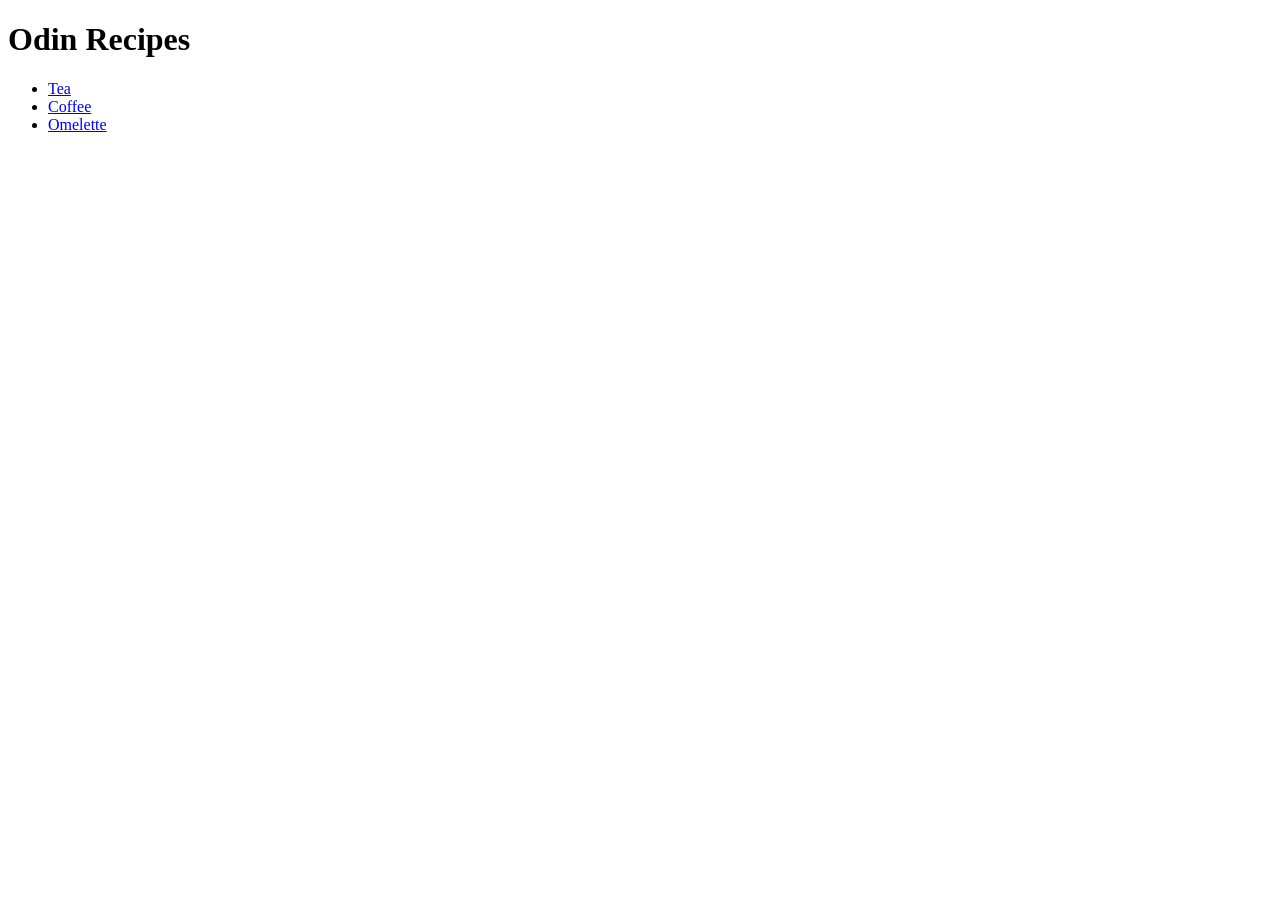
<file: foundations/project-01-recipes/src/index.html>
<!DOCTYPE html>
<html lang="en">

<head>
    <meta charset="UTF-8">
    <meta name="viewport" content="width=device-width, initial-scale=1.0">
    <title>Odin Recipes</title>
</head>

<body>
    <h1>
        Odin Recipes
    </h1>

    <ul>
        <li><a href="./recipes/tea.html">Tea</a></li>
        <li><a href="./recipes/coffee.html">Coffee</a></li>
        <li><a href="./recipes/omelette.html">Omelette</a></li>
    </ul>
</body>

</html>
</file>
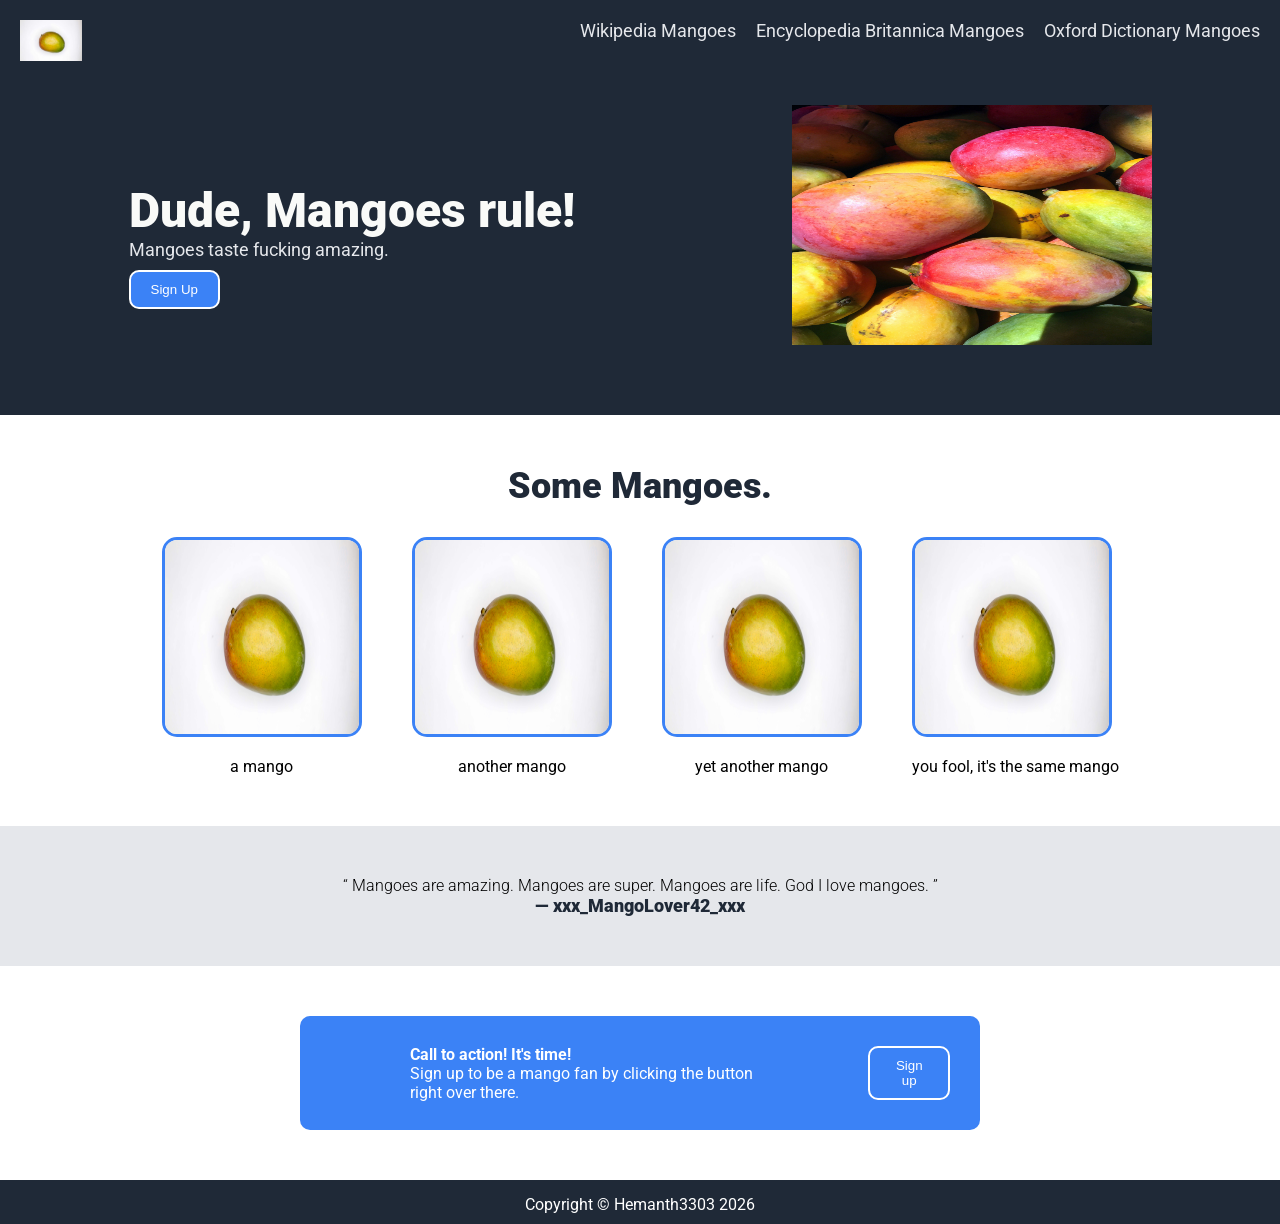
<file: foundations/project-02-landing-page/src/index.html>
<!DOCTYPE html>
<html lang="en">

<head>
    <meta charset="UTF-8">
    <meta name="viewport" content="width=device-width, initial-scale=1.0">
    <link rel="preconnect" href="https://fonts.googleapis.com">
    <link rel="preconnect" href="https://fonts.gstatic.com" crossorigin>
    <link href="https://fonts.googleapis.com/css2?family=Roboto:ital,wght@0,100..900;1,100..900&display=swap"
        rel="stylesheet">
    <link rel="stylesheet" href="./styles.css">
    <title>Mangoes</title>
</head>

<body>
    <header class="navbar">
        <div class="logo">
            <img src="../assets/mango-logo.jpg" alt="Header Logo">
        </div>
        <nav>
            <ul class="nav-links">
                <li><a href="https://en.wikipedia.org/wiki/Mango" target="_blank" class="nav-item">Wikipedia Mangoes</a>
                </li>
                <li><a href="https://www.britannica.com/plant/mango-plant-and-fruit" target="_blank"
                        class="nav-item">Encyclopedia Britannica Mangoes</a></li>
                <li><a href="https://www.oxfordlearnersdictionaries.com/definition/english/mango?q=mango"
                        target="_blank" class="nav-item">Oxford Dictionary Mangoes</a></li>
            </ul>
        </nav>
    </header>

    <div class="hero">
        <div>
            <h2 class="hero-main">
                Dude, Mangoes rule!
            </h2>
            <p class="hero-sub">
                Mangoes taste fucking amazing.
            </p>
            <button type="button" class="btn">Sign Up</button>
        </div>
        <div class="hero-img">
            <img src="../assets/mangoes-hero.jpg" alt="mangoes hero img">
        </div>
    </div>

    <main>
        <section class="info-section">
            <h2 class="info-header">
                Some Mangoes.
            </h2>
            <div class="info-container">
                <div class="info-img">
                    <img src="../assets/mango-logo.jpg" alt="img-1">
                    <p>
                        a mango
                    </p>
                </div>
                <div class="info-img">
                    <img src="../assets/mango-logo.jpg" alt="img-2">
                    <p>
                        another mango
                    </p>
                </div>
                <div class="info-img">
                    <img src="../assets/mango-logo.jpg" alt="img-2">
                    <p>
                        yet another mango
                    </p>
                </div>
                <div class="info-img">
                    <img src="../assets/mango-logo.jpg" alt="img-2">
                    <p>
                        you fool, it's the same mango
                    </p>
                </div>
            </div>
        </section>

        <section class="quote-section">
            <div class="quote-container">
                <blockquote class="quote-text">
                    <p>
                        &OpenCurlyDoubleQuote;
                        Mangoes are amazing. Mangoes are super. Mangoes are life. God I love mangoes.
                        &CloseCurlyDoubleQuote;
                    </p>
                </blockquote>
                <p class="quote-source">
                    &mdash; xxx_MangoLover42_xxx
                </p>
            </div>
        </section>

        <section class="action-section">
            <div class="action-text">
                <h4>
                    Call to action! It's time!
                </h4>
                <p>
                    Sign up to be a mango fan by clicking the button right over there.
                </p>
            </div>
            <button type="button" class="btn">Sign up</button>
        </section>
    </main>

    <footer>
        <p>
            Copyright &copy; Hemanth3303 2026
        </p>
    </footer>
</body>

</html>
</file>
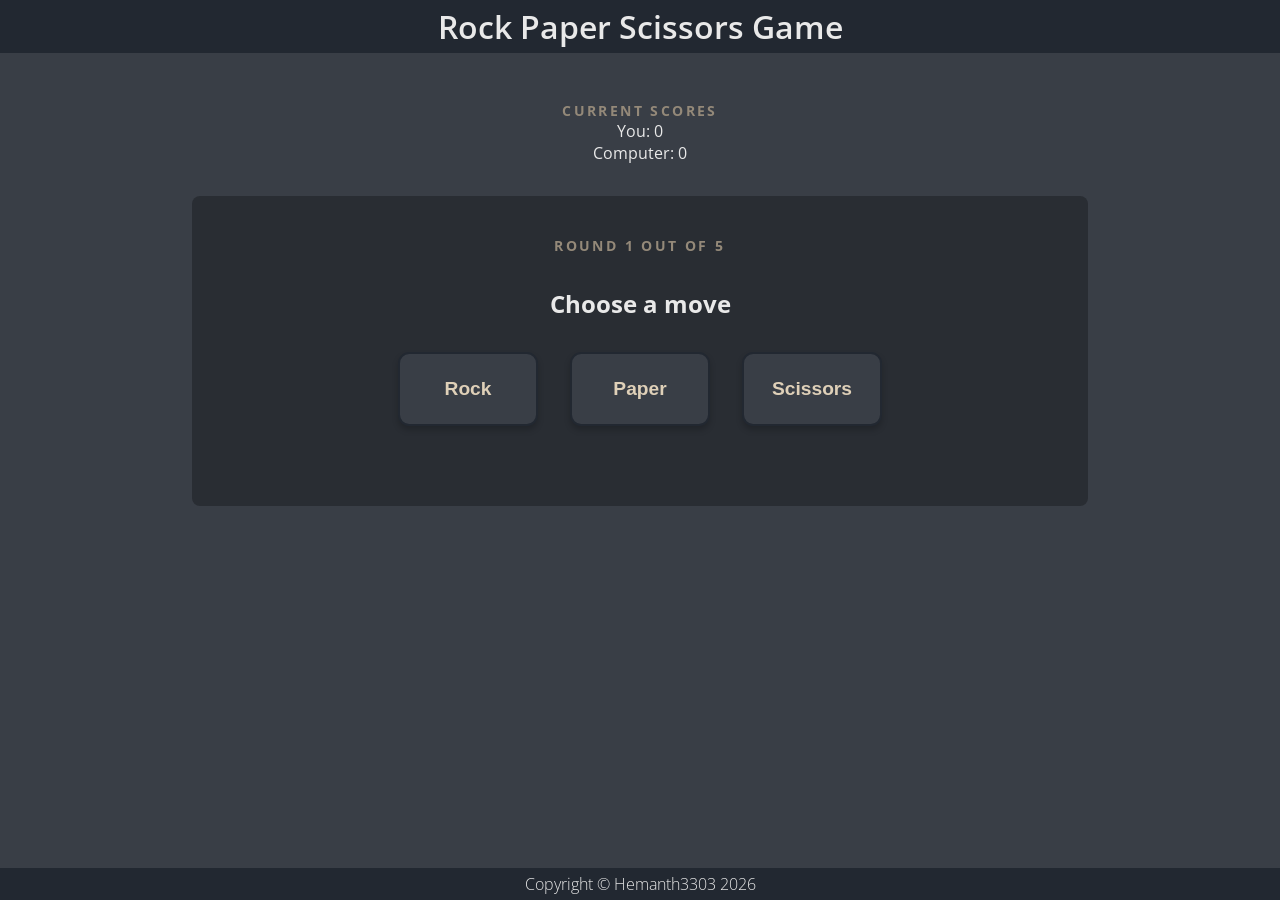
<file: foundations/project-04-rock-paper-scissors-gui/src/index.html>
<!DOCTYPE html>
<html lang="en">

<head>
    <meta charset="UTF-8">
    <meta name="viewport" content="width=device-width, initial-scale=1.0">
    <title>Rock Paper Scissors</title>

    <link rel="preconnect" href="https://fonts.googleapis.com">
    <link rel="preconnect" href="https://fonts.gstatic.com" crossorigin>
    <link
        href="https://fonts.googleapis.com/css2?family=Open+Sans:ital,wght@0,300..800;1,300..800&family=Roboto:ital,wght@0,100..900;1,100..900&display=swap"
        rel="stylesheet">

    <link rel="stylesheet" href="./styles.css">

    <script type="module" src="./main.js"></script>
</head>

<body>
    <header>
        <h1 class="heading">Rock Paper Scissors Game</h1>
    </header>

    <main>
        <section class="game-container">
            <div class="score-container">
                <div class="score-title">
                    Current Scores
                </div>
                <div>
                    You: <span id="humanScore">0</span>
                </div>
                <div>
                    Computer: <span id="computerScore">0</span>
                </div>
            </div>
            <div class="choices-container">
                <div class="round-counter">
                    Round <span id="currentRound">0</span> out of <span id="numRounds">0</span>
                </div>
                <div class="action-prompt">
                    Choose a move
                </div>
                <div class="choice-buttons">
                    <button type="button" class="btn" id="rockBtn">Rock</button>
                    <button type="button" class="btn" id="paperBtn">Paper</button>
                    <button type="button" class="btn" id="scissorsBtn">Scissors</button>
                </div>
            </div>
        </section>
        <section class="modals">
            <div class="modal-overlay hidden" id="roundModal">
                <div class="modal-box">
                    <h2 class="modal-title">
                        <span id="roundModalTitleText"></span>
                    </h2>
                    <p class="modal-text">
                        <span id="roundModalInfoText"></span>
                    </p>
                    <button type="button" class="btn" id="nextRoundBtn">Next Round</button>
                </div>
            </div>

            <div class="modal-overlay hidden" id="gameOverModal">
                <div class="modal-box final-victory">
                    <h2 class="modal-title" id="gameOverModalTitleText">

                    </h2>
                    <p class="modal-text" id="gameOverModalInfoText">

                    </p>
                    <button type="button" class="btn" id="playAgainBtn">Play Again</button>
                </div>
            </div>
        </section>
    </main>
    <footer>
        Copyright &copy; Hemanth3303 2026
    </footer>
</body>

</html>
</file>
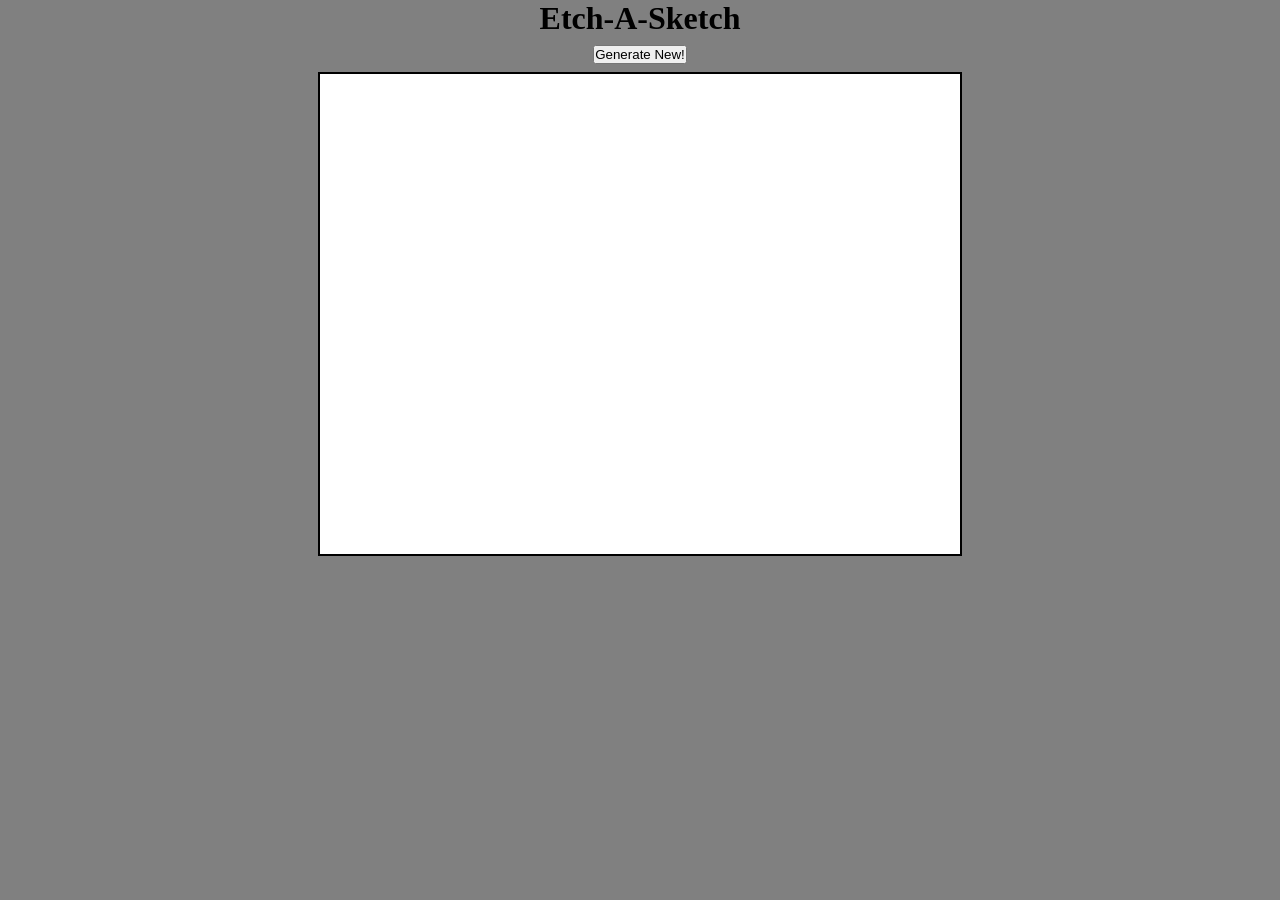
<file: foundations/project-05-etch-a-sketch/src/index.html>
<!DOCTYPE html>
<html lang="en">

<head>
    <meta charset="UTF-8">
    <meta name="viewport" content="width=device-width, initial-scale=1.0">
    <title>Etch-A-Sketch</title>

    <link rel="stylesheet" href="./styles.css">

    <script type="module" src="./main.js"></script>
</head>

<body>
    <main>
        <h1>Etch-A-Sketch</h1>
        <button type="button" class="btn" id="genNewBtn">Generate New!</button>
        <div class="container" id="mainContainer">
        </div>
    </main>
</body>

</html>
</file>
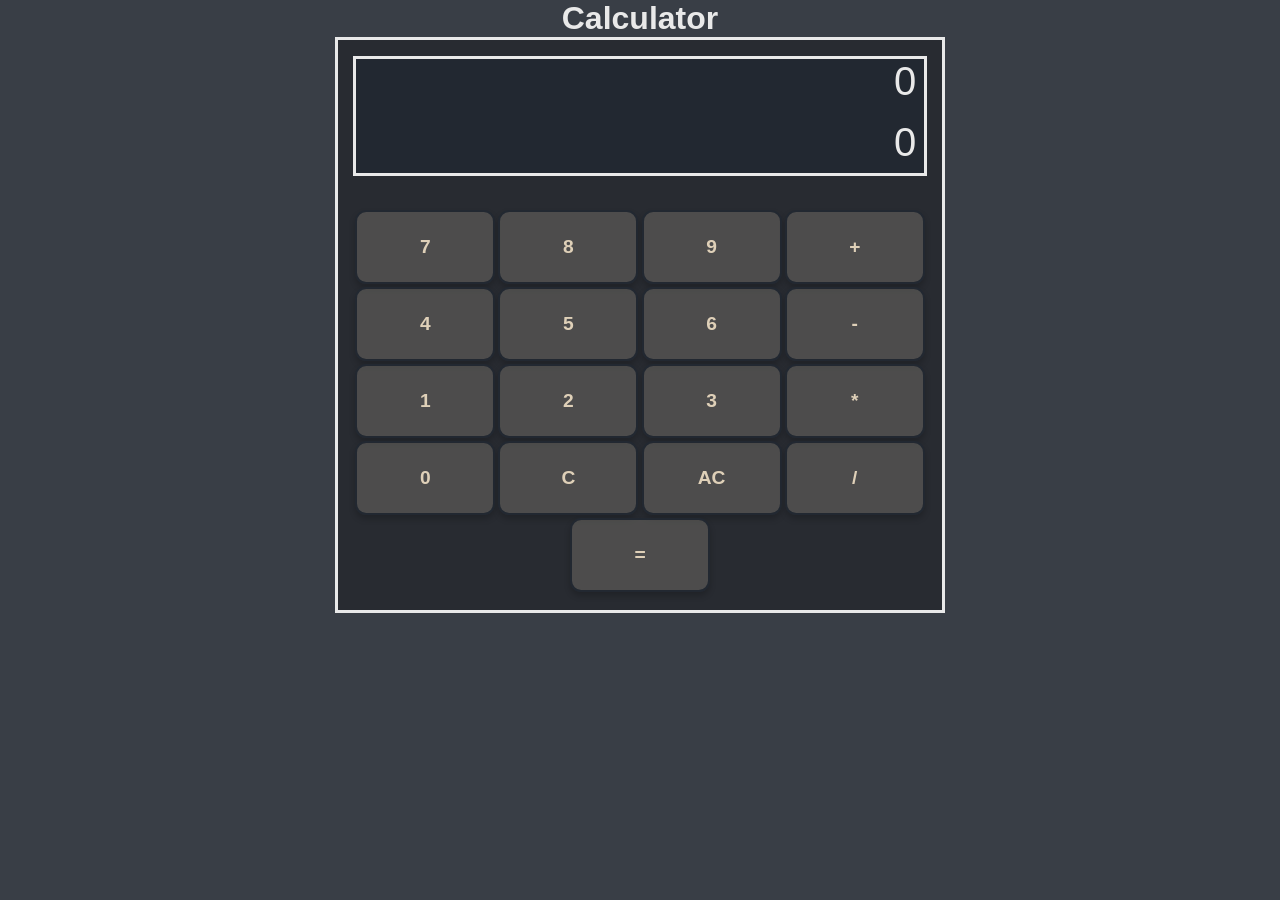
<file: foundations/project-06-calculator/src/index.html>
<!DOCTYPE html>
<html lang="en">

<head>
    <meta charset="UTF-8">
    <meta name="viewport" content="width=device-width, initial-scale=1.0">
    <title>Calculator</title>

    <link rel="stylesheet" href="./styles.css">

    <script type="module" src="./main.js"></script>
</head>

<body>
    <main>
        <h1>Calculator</h1>
        <div class="container">
            <div class="display-container">
                <div class="inputs" id="inputField"></div>
                <div class="result" id="resultField"></div>
            </div>
            <div class="btns-container">
                <div class="btns-row">
                    <button type="button" class="btn" id="btn-7">7</button>
                    <button type="button" class="btn" id="btn-8">8</button>
                    <button type="button" class="btn" id="btn-9">9</button>
                    <button type="button" class="btn" id="btn-plus">+</button>
                </div>

                <div class="btns-row">
                    <button type="button" class="btn" id="btn-4">4</button>
                    <button type="button" class="btn" id="btn-5">5</button>
                    <button type="button" class="btn" id="btn-6">6</button>
                    <button type="button" class="btn" id="btn-minus">-</button>
                </div>

                <div class="btns-row">
                    <button type="button" class="btn" id="btn-1">1</button>
                    <button type="button" class="btn" id="btn-2">2</button>
                    <button type="button" class="btn" id="btn-3">3</button>
                    <button type="button" class="btn" id="btn-star">*</button>
                </div>

                <div class="btns-row">
                    <button type="button" class="btn" id="btn-0">0</button>
                    <button type="button" class="btn" id="btn-clear">C</button>
                    <button type="button" class="btn" id="btn-clear-all">AC</button>
                    <button type="button" class="btn" id="btn-slash">/</button>
                </div>

                <div class="btns-row">
                    <button type="button" class="btn" id="btn-equals">=</button>
                </div>

            </div>
        </div>
    </main>
</body>

</html>
</file>
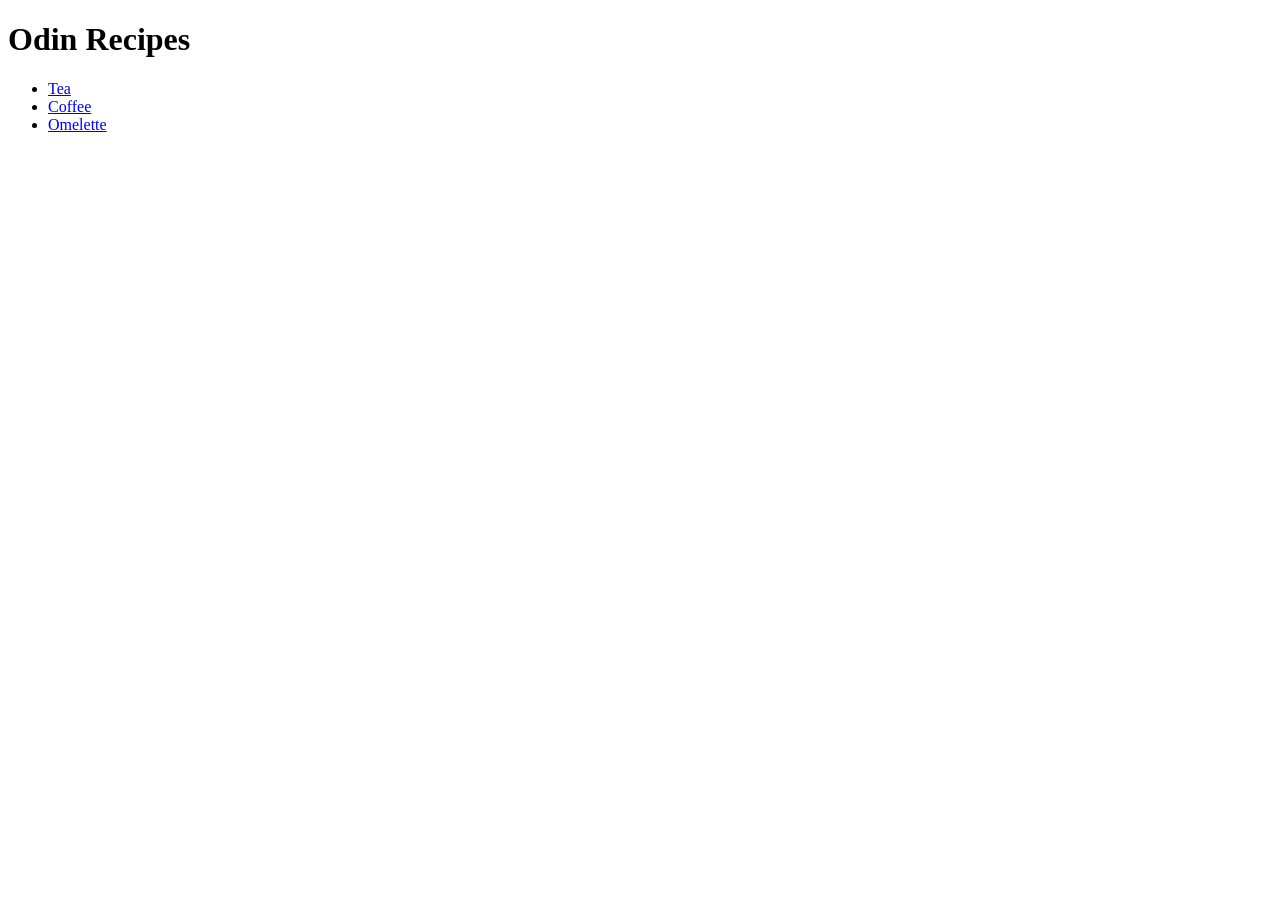
<file: foundations/project01-recipes/src/index.html>
<!DOCTYPE html>
<html lang="en">

<head>
	<meta charset="UTF-8">
	<meta name="viewport" content="width=device-width, initial-scale=1.0">
	<title>Odin Recipes</title>
</head>

<body>
	<h1>
		Odin Recipes
	</h1>

	<ul>
		<li><a href="./recipes/tea.html">Tea</a></li>
		<li><a href="./recipes/coffee.html">Coffee</a></li>
		<li><a href="./recipes/omelette.html">Omelette</a></li>
	</ul>
</body>

</html>
</file>
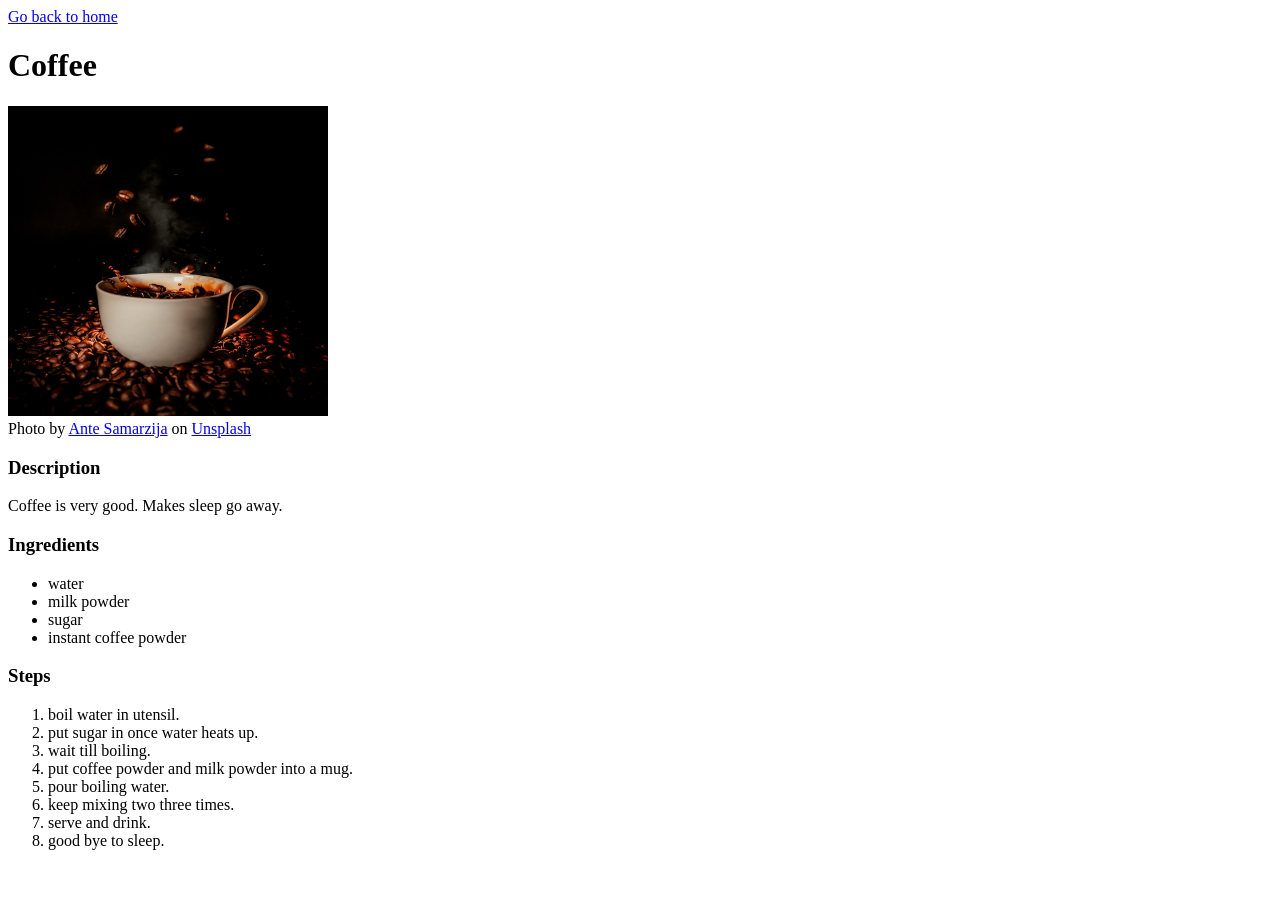
<file: foundations/project-01-recipes/src/recipes/coffee.html>
<!DOCTYPE html>
<html lang="en">

<head>
    <meta charset="UTF-8">
    <meta name="viewport" content="width=device-width, initial-scale=1.0">
    <title>Coffee</title>
</head>

<body>
    <nav>
        <a href="../index.html">Go back to home</a>
    </nav>
    <h1>Coffee</h1>

    <div>
        <img src="./../../assets/ante-samarzija-lsmu0rUhUOk-unsplash.jpg" alt="image of coffee cup" width="320"
            height="310">
        <br>
        Photo by <a
            href="https://unsplash.com/@antesamarzija?utm_source=unsplash&utm_medium=referral&utm_content=creditCopyText">Ante
            Samarzija</a> on <a
            href="https://unsplash.com/photos/white-ceramic-teacup-with-coffee-beans-lsmu0rUhUOk?utm_source=unsplash&utm_medium=referral&utm_content=creditCopyText">Unsplash</a>

        <h3>Description</h3>
        <p>Coffee is very good. Makes sleep go away.</p>
        <h3>
            Ingredients
        </h3>
        <ul>
            <li>water</li>
            <li>milk powder</li>
            <li>sugar</li>
            <li>instant coffee powder</li>
        </ul>
        <h3>
            Steps
        </h3>
        <ol>
            <li>boil water in utensil.</li>
            <li>put sugar in once water heats up.</li>
            <li>wait till boiling.</li>
            <li>put coffee powder and milk powder into a mug.</li>
            <li>pour boiling water.</li>
            <li>keep mixing two three times.</li>
            <li>serve and drink.</li>
            <li>good bye to sleep.</li>
        </ol>
    </div>
</body>

</html>
</file>
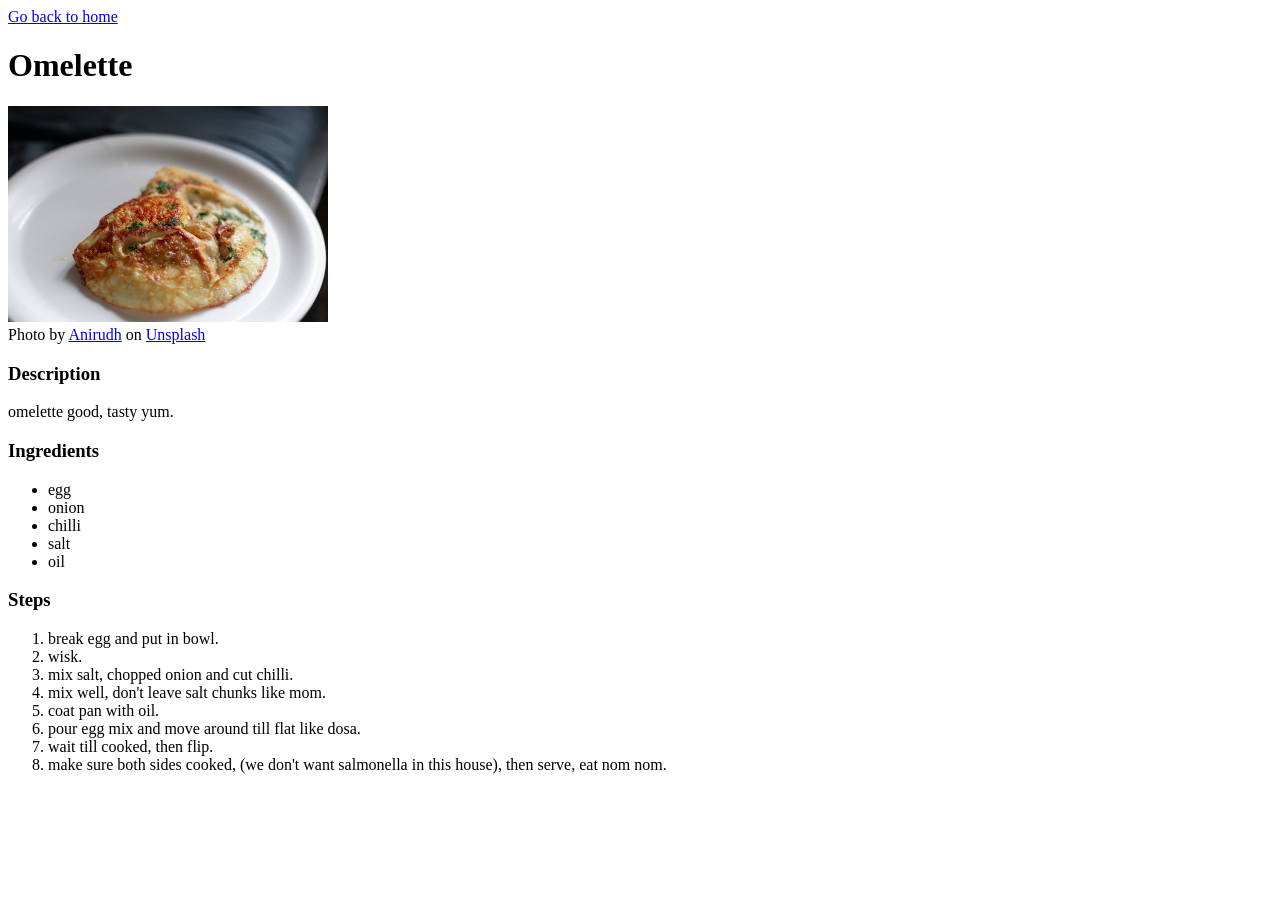
<file: foundations/project-01-recipes/src/recipes/omelette.html>
<!DOCTYPE html>
<html lang="en">

<head>
    <meta charset="UTF-8">
    <meta name="viewport" content="width=device-width, initial-scale=1.0">
    <title>Omelette</title>
</head>

<body>

    <nav>
        <a href="../index.html">Go back to home</a>
    </nav>
    <h1>Omelette</h1>

    <div>
        <img src="./../../assets/anirudh-g1iioD2WR5s-unsplash.jpg" alt="image of omelette" width="320" height="216">
        <br>
        Photo by <a
            href="https://unsplash.com/@lanirudhreddy?utm_source=unsplash&utm_medium=referral&utm_content=creditCopyText">Anirudh</a>
        on <a
            href="https://unsplash.com/photos/a-plate-of-food-g1iioD2WR5s?utm_source=unsplash&utm_medium=referral&utm_content=creditCopyText">Unsplash</a>

        <br>
        <h3>Description</h3>
        <p>omelette good, tasty yum.</p>
        <h3>
            Ingredients
        </h3>
        <ul>
            <li>egg</li>
            <li>onion</li>
            <li>chilli</li>
            <li>salt</li>
            <li>oil</li>
        </ul>
        <h3>
            Steps
        </h3>
        <ol>
            <li>break egg and put in bowl.</li>
            <li>wisk.</li>
            <li>mix salt, chopped onion and cut chilli.</li>
            <li>mix well, don't leave salt chunks like mom.</li>
            <li>coat pan with oil.</li>
            <li>pour egg mix and move around till flat like dosa.</li>
            <li>wait till cooked, then flip.</li>
            <li>make sure both sides cooked, (we don't want salmonella in this house), then serve, eat nom nom.</li>
        </ol>
    </div>
</body>

</html>
</file>
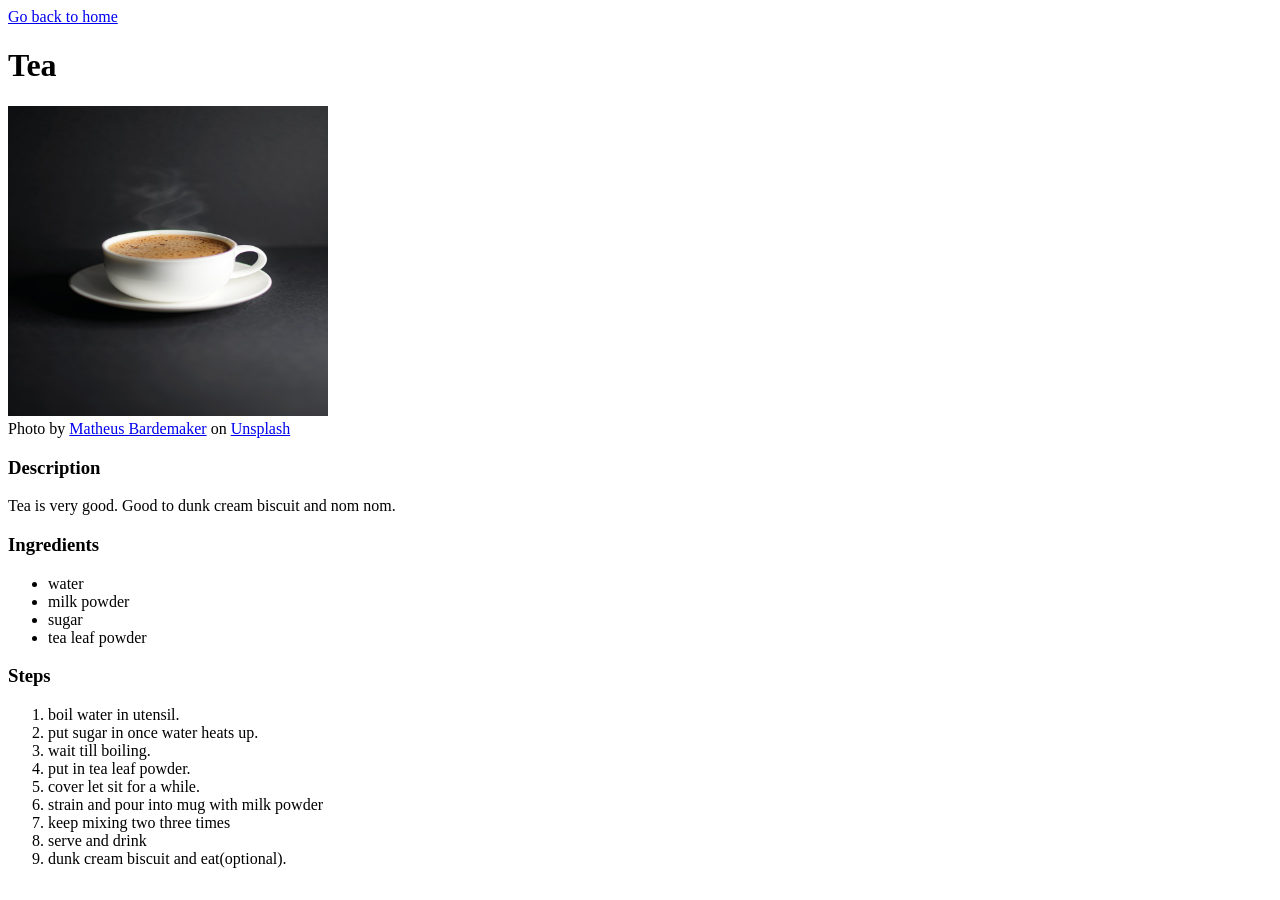
<file: foundations/project-01-recipes/src/recipes/tea.html>
<!DOCTYPE html>
<html lang="en">

<head>
    <meta charset="UTF-8">
    <meta name="viewport" content="width=device-width, initial-scale=1.0">
    <title>Tea</title>
</head>

<body>
    <nav>
        <a href="../index.html">Go back to home</a>
    </nav>
    <h1>Tea</h1>

    <div>
        <img src="./../../assets/matheus-bardemaker-wn6CTPy5E6Q-unsplash.jpg" alt="image of tea cup" width="320"
            height="310">
        <br>
        Photo by <a
            href="https://unsplash.com/@matheus_bardemaker?utm_source=unsplash&utm_medium=referral&utm_content=creditCopyText">Matheus
            Bardemaker</a> on <a
            href="https://unsplash.com/photos/white-ceramic-cup-on-white-ceramic-saucer-wn6CTPy5E6Q?utm_source=unsplash&utm_medium=referral&utm_content=creditCopyText">Unsplash</a>
        <h3>Description</h3>
        <p>Tea is very good. Good to dunk cream biscuit and nom nom.</p>
        <h3>
            Ingredients
        </h3>
        <ul>
            <li>water</li>
            <li>milk powder</li>
            <li>sugar</li>
            <li>tea leaf powder</li>
        </ul>
        <h3>
            Steps
        </h3>
        <ol>
            <li>boil water in utensil.</li>
            <li>put sugar in once water heats up.</li>
            <li>wait till boiling.</li>
            <li>put in tea leaf powder.</li>
            <li>cover let sit for a while.</li>
            <li>strain and pour into mug with milk powder</li>
            <li>keep mixing two three times</li>
            <li>serve and drink</li>
            <li>dunk cream biscuit and eat(optional).</li>
        </ol>
    </div>
</body>

</html>
</file>
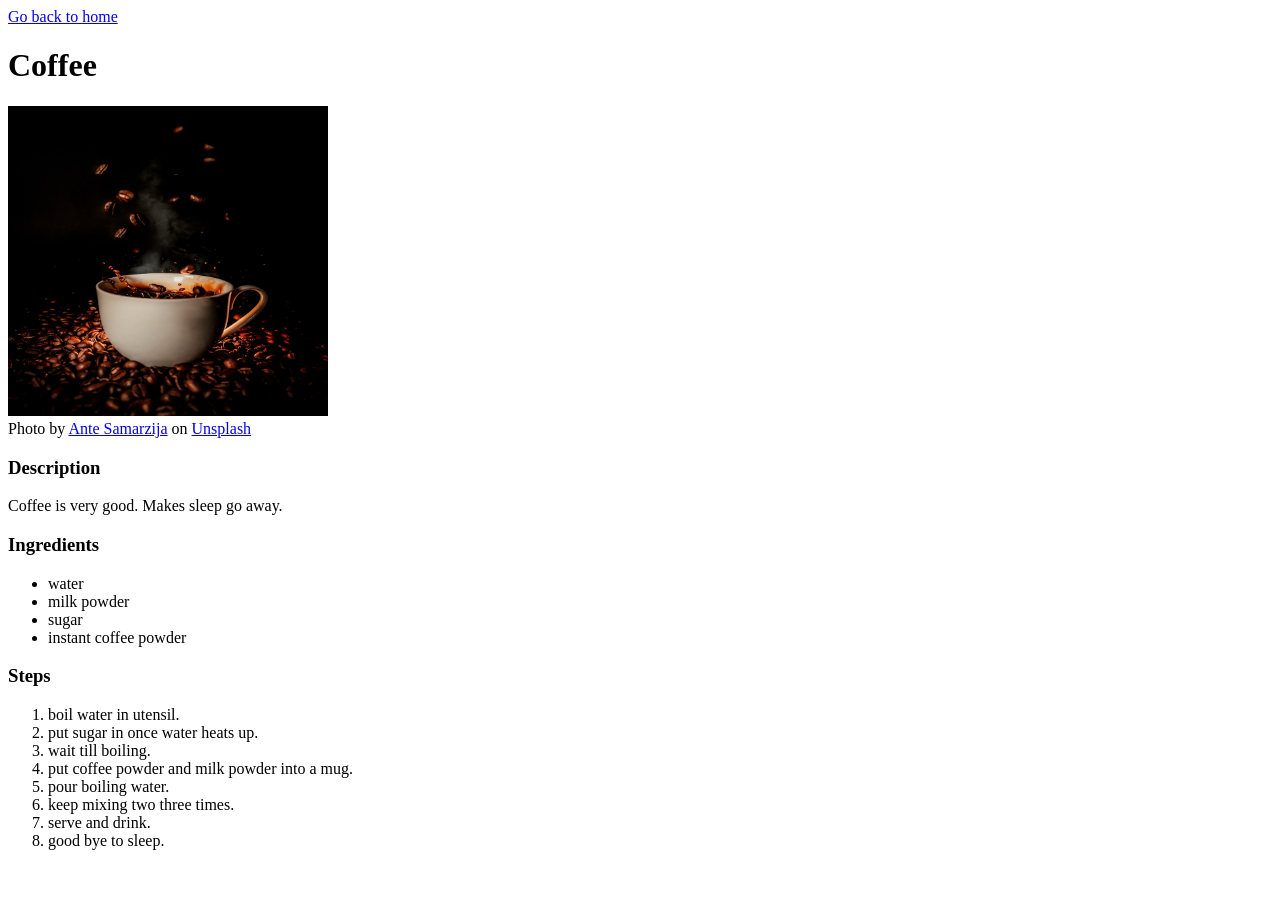
<file: foundations/project01-recipes/src/recipes/coffee.html>
<!DOCTYPE html>
<html lang="en">

<head>
	<meta charset="UTF-8">
	<meta name="viewport" content="width=device-width, initial-scale=1.0">
	<title>Coffee</title>
</head>

<body>
	<nav>
		<a href="../index.html">Go back to home</a>
	</nav>
	<h1>Coffee</h1>

	<div>
		<img src="./../../assets/ante-samarzija-lsmu0rUhUOk-unsplash.jpg" alt="image of coffee cup" width="320"
			height="310">
		<br>
		Photo by <a
			href="https://unsplash.com/@antesamarzija?utm_source=unsplash&utm_medium=referral&utm_content=creditCopyText">Ante
			Samarzija</a> on <a
			href="https://unsplash.com/photos/white-ceramic-teacup-with-coffee-beans-lsmu0rUhUOk?utm_source=unsplash&utm_medium=referral&utm_content=creditCopyText">Unsplash</a>

		<h3>Description</h3>
		<p>Coffee is very good. Makes sleep go away.</p>
		<h3>
			Ingredients
		</h3>
		<ul>
			<li>water</li>
			<li>milk powder</li>
			<li>sugar</li>
			<li>instant coffee powder</li>
		</ul>
		<h3>
			Steps
		</h3>
		<ol>
			<li>boil water in utensil.</li>
			<li>put sugar in once water heats up.</li>
			<li>wait till boiling.</li>
			<li>put coffee powder and milk powder into a mug.</li>
			<li>pour boiling water.</li>
			<li>keep mixing two three times.</li>
			<li>serve and drink.</li>
			<li>good bye to sleep.</li>
		</ol>
	</div>
</body>

</html>
</file>
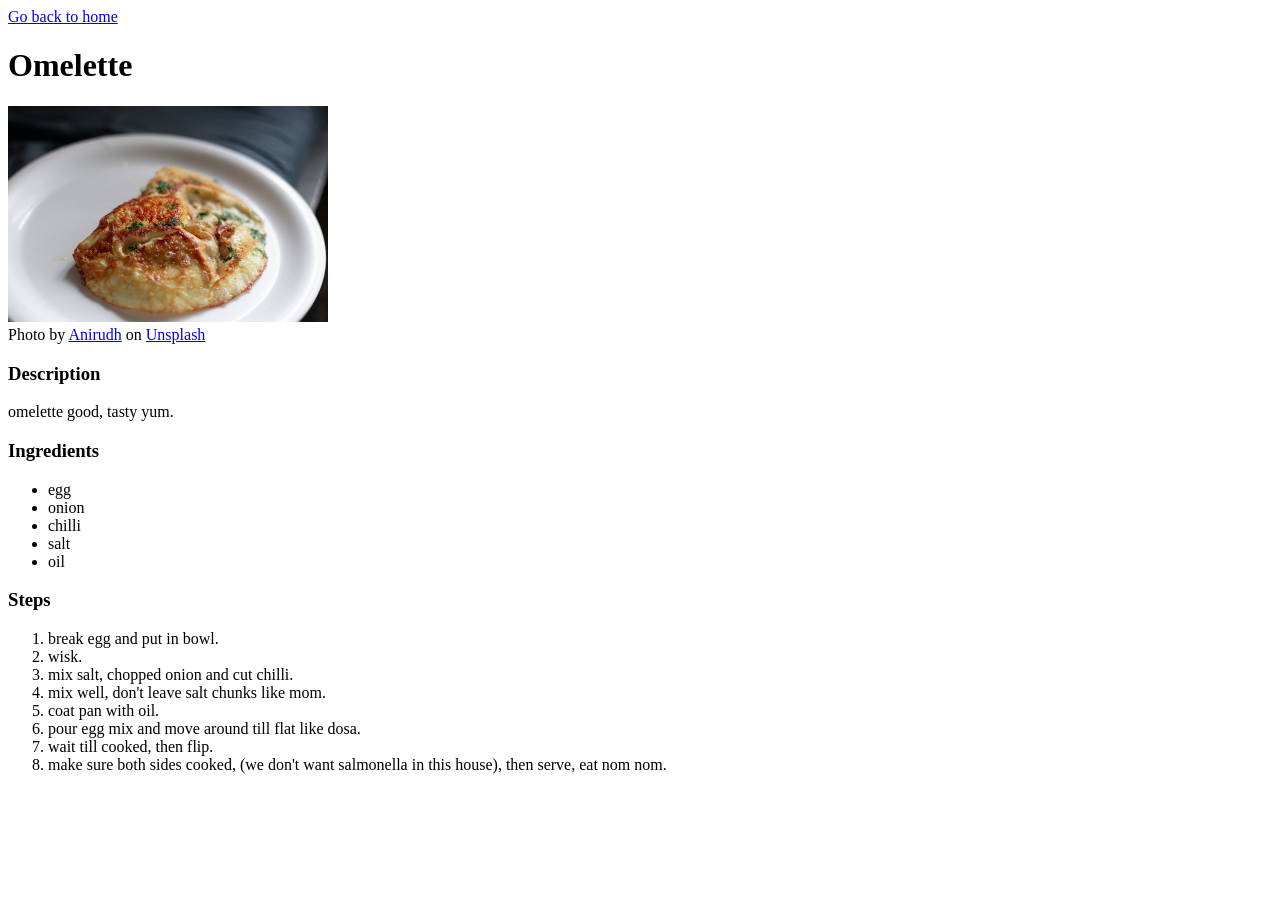
<file: foundations/project01-recipes/src/recipes/omelette.html>
<!DOCTYPE html>
<html lang="en">

<head>
	<meta charset="UTF-8">
	<meta name="viewport" content="width=device-width, initial-scale=1.0">
	<title>Omelette</title>
</head>

<body>

	<nav>
		<a href="../index.html">Go back to home</a>
	</nav>
	<h1>Omelette</h1>

	<div>
		<img src="./../../assets/anirudh-g1iioD2WR5s-unsplash.jpg" alt="image of omelette" width="320" height="216">
		<br>
		Photo by <a
			href="https://unsplash.com/@lanirudhreddy?utm_source=unsplash&utm_medium=referral&utm_content=creditCopyText">Anirudh</a>
		on <a
			href="https://unsplash.com/photos/a-plate-of-food-g1iioD2WR5s?utm_source=unsplash&utm_medium=referral&utm_content=creditCopyText">Unsplash</a>

		<br>
		<h3>Description</h3>
		<p>omelette good, tasty yum.</p>
		<h3>
			Ingredients
		</h3>
		<ul>
			<li>egg</li>
			<li>onion</li>
			<li>chilli</li>
			<li>salt</li>
			<li>oil</li>
		</ul>
		<h3>
			Steps
		</h3>
		<ol>
			<li>break egg and put in bowl.</li>
			<li>wisk.</li>
			<li>mix salt, chopped onion and cut chilli.</li>
			<li>mix well, don't leave salt chunks like mom.</li>
			<li>coat pan with oil.</li>
			<li>pour egg mix and move around till flat like dosa.</li>
			<li>wait till cooked, then flip.</li>
			<li>make sure both sides cooked, (we don't want salmonella in this house), then serve, eat nom nom.</li>
		</ol>
	</div>
</body>

</html>
</file>
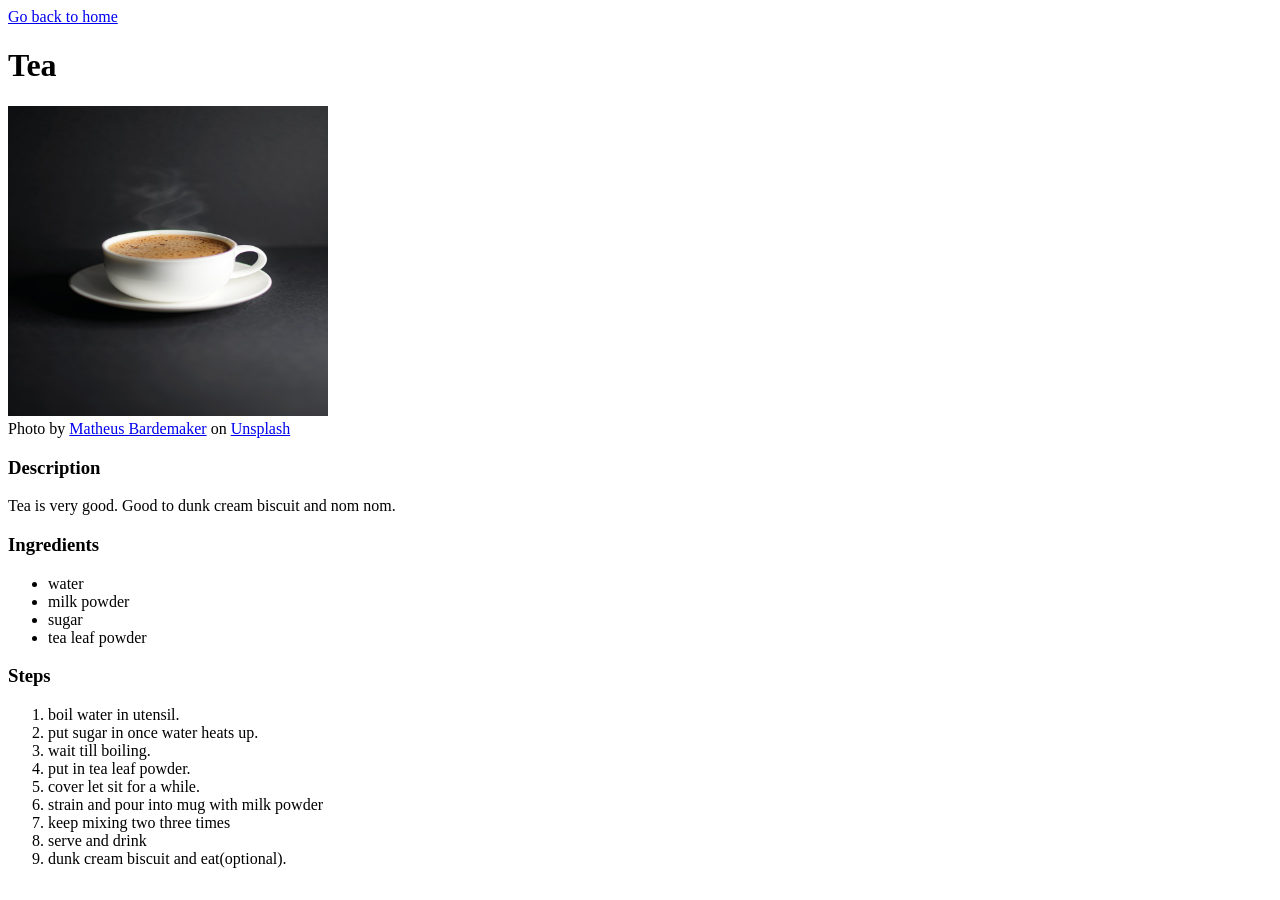
<file: foundations/project01-recipes/src/recipes/tea.html>
<!DOCTYPE html>
<html lang="en">

<head>
	<meta charset="UTF-8">
	<meta name="viewport" content="width=device-width, initial-scale=1.0">
	<title>Tea</title>
</head>

<body>
	<nav>
		<a href="../index.html">Go back to home</a>
	</nav>
	<h1>Tea</h1>

	<div>
		<img src="./../../assets/matheus-bardemaker-wn6CTPy5E6Q-unsplash.jpg" alt="image of tea cup" width="320"
			height="310">
		<br>
		Photo by <a
			href="https://unsplash.com/@matheus_bardemaker?utm_source=unsplash&utm_medium=referral&utm_content=creditCopyText">Matheus
			Bardemaker</a> on <a
			href="https://unsplash.com/photos/white-ceramic-cup-on-white-ceramic-saucer-wn6CTPy5E6Q?utm_source=unsplash&utm_medium=referral&utm_content=creditCopyText">Unsplash</a>
		<h3>Description</h3>
		<p>Tea is very good. Good to dunk cream biscuit and nom nom.</p>
		<h3>
			Ingredients
		</h3>
		<ul>
			<li>water</li>
			<li>milk powder</li>
			<li>sugar</li>
			<li>tea leaf powder</li>
		</ul>
		<h3>
			Steps
		</h3>
		<ol>
			<li>boil water in utensil.</li>
			<li>put sugar in once water heats up.</li>
			<li>wait till boiling.</li>
			<li>put in tea leaf powder.</li>
			<li>cover let sit for a while.</li>
			<li>strain and pour into mug with milk powder</li>
			<li>keep mixing two three times</li>
			<li>serve and drink</li>
			<li>dunk cream biscuit and eat(optional).</li>
		</ol>
	</div>
</body>

</html>
</file>
<file: foundations/project-02-landing-page/src/styles.css>
* {
    padding: 0;
    margin: 0;
    box-sizing: border-box;
}

body {
    font-family: 'Roboto', sans-serif;
}

header,
footer,
.hero {
    background-color: #1f2937;
}

footer p {
    padding-top: 15px;
    padding-bottom: 10px;
    margin-top: 5px;
    text-align: center;
    color: white;
}

.logo img {
    width: 62px;
    height: auto;
}

.hero-main {
    font-size: 48px;
    color: #f9faf8;
    font-weight: 900;
}

.hero-sub,
.nav-item {
    font-size: 18px;
    color: #e5e7eb;
}

.btn {
    color: #3882f6;
}

.navbar {
    display: flex;
    flex-direction: row;
    flex-wrap: wrap;
    /* drop to next line */
    justify-content: space-between;
    align-items: start;
    padding: 20px;
}

.nav-links {
    display: flex;
    list-style: none;
    margin: 0;
    padding: 0;
    gap: 20px;
}

.nav-item {
    text-decoration: none;
}

.hero {
    display: flex;
    flex-direction: row;
    justify-content: space-around;
    align-items: center;
    padding: 20px;
}

.hero-img img {
    width: 360px;
    height: 240px;
    display: block;
    margin-bottom: 50px;
}

.info-section {
    margin: 50px 5px 50px 5px;
}

.info-header {
    font-size: 36px;
    color: #1f2937;
    font-weight: 900;
    text-align: center;
    margin-bottom: 30px;
}

.info-container {
    display: flex;
    flex-direction: row;
    justify-content: center;
    align-items: center;
    gap: 50px;
}

.info-img {
    display: flex;
    flex-direction: column;
    text-align: center;
    gap: 20px
}

.info-img img {
    border-style: solid;
    border-radius: 15px;
    border-color: #3b82f6;
    width: 200px;
    height: 200px;
}

.quote-section {
    background-color: #e5e7eb;
    margin: 50px 0px;
    padding: 50px;
}

.quote-container {
    display: flex;
    flex-direction: column;
}

.quote-text {
    font-weight: 300;
    text-align: center;
}

.quote-source {
    font-size: 18px;
    color: #1f2937;
    font-weight: 900;
    text-align: center;
}

.action-section {
    margin: 50px 300px;
    padding: 20px 30px;
    display: flex;
    flex-direction: row;
    background-color: #3b82f6;
    border-radius: 10px;
    align-items: center;
    justify-content: space-between;
}

.action-text {
    margin: 0px 80px;
    color: white;
}

.btn {
    color: white;
    background-color: #3b82f6;
    padding: 10px 20px;
    margin: 10px 0px;
    border-radius: 10px;
    border-style: solid;
    border-color: white;
    cursor: pointer;
    display: inline-block;
}
</file>
<file: foundations/project-04-rock-paper-scissors-gui/src/styles.css>
* {
    margin: 0;
    padding: 0;
    box-sizing: border-box;
}

:root {
    /*
	  pallete or some shit like that
	*/
    --bg-color-1: #222831;
    --bg-color-2: #393E46;
    --bg-color-3: #292d33;
    --bg-color-4: rgba(0, 0, 0, 0.7);
    --bg-color-5: rgba(0, 0, 0, 0.5);
    --bg-color-6: rgba(223, 208, 184, 0.2);
    --bg-color-7: rgba(0, 0, 0, 0.2);
    --bg-color-8: rgba(0, 0, 0, 0.3);
    --text-color-1: #948979;
    --text-color-2: #DFD0B8;
    --text-color-3: #E9E9E9;
}

body {
    font-family: 'Open Sans', Arial, sans-serif;
    background-color: var(--bg-color-2);
    color: var(--text-color-3);

    display: flex;
    flex-direction: column;
    height: 100%;
    min-height: 100dvh;
}

header,
footer {
    display: flex;
    justify-content: center;
    background-color: var(--bg-color-1);
    padding-top: 0.3rem;
    padding-bottom: 0.3rem;
    flex-shrink: 0;
}

h1.heading {
    font-size: 2rem;
    font-weight: 600;
}

main {
    flex: 1 0 auto;
}

footer {
    margin-top: auto;
    font-size: 1rem;
    font-weight: 300;
}

.game-container {
    display: flex;
    flex-direction: column;
    align-items: center;
    text-align: center;
    gap: 2rem;
    margin: 3rem 0;
}

.score-container {
    display: flex;
    flex-direction: column;
    align-items: center;
    text-align: center;
}

.score-title,
.round-counter {
    font-size: 0.9rem;
    text-transform: uppercase;
    letter-spacing: 0.15rem;
    color: var(--text-color-1);
    font-weight: 700;
}

.action-prompt {
    font-size: 1.5rem;
    font-weight: 700;
    color: var(--text-color-3);
}

.choices-container {
    display: flex;
    flex-direction: column;
    align-items: center;
    justify-content: flex-start;
    row-gap: 2rem;
    text-align: center;
    width: 70%;
    padding: 2.5rem 3rem 5rem 3rem;
    background-color: var(--bg-color-3);
    border-style: none;
    border-radius: 0.5rem;
}

.choice-buttons {
    display: flex;
    flex-direction: row;
    justify-content: center;
    flex-wrap: wrap;
    gap: 2rem;
}

.btn {
    color: var(--text-color-2);
    background-color: var(--bg-color-2);
    border: 2px solid var(--bg-color-1);
    border-radius: 0.7rem;
    padding: 1.5rem 2.5rem;
    font-size: 1.2rem;
    font-weight: 600;
    cursor: pointer;
    width: 140px;
    text-align: center;

    display: inline-flex;
    justify-content: center;
    align-items: center;

    box-shadow: 0 4px 6px var(--bg-color-7);
}

.btn:hover {
    background-color: var(--bg-color-1);
    color: var(--text-color-3);
    transform: translateY(-2px);
    box-shadow: 0 6px 12px var(--bg-color-8);
}

.btn:active {
    transform: translateY(1px);
    box-shadow: 0 2px 4px var(--bg-color-7);
}

.modal-overlay {
    position: fixed;
    top: 0;
    left: 0;
    width: 100%;
    height: 100%;
    background-color: var(--bg-color-4);

    display: flex;
    justify-content: center;
    align-items: center;
    z-index: 1000;
}

.modal-box {
    background-color: var(--bg-color-3);
    padding: 3rem;
    border-radius: 0.8rem;
    text-align: center;
    box-shadow: 0 10px 30px var(--bg-color-5);

    display: flex;
    flex-direction: column;
    align-items: center;
    gap: 1.5rem;
    width: 90%;
    max-width: 400px;
}

.modal-title {
    font-size: 2.5rem;
    font-weight: 800;
    text-transform: uppercase;
    letter-spacing: 0.1rem;
    color: var(--text-color-2);
}

.modal-text {
    font-size: 1.1rem;
    color: var(--text-color-3);
    margin-bottom: 0.5rem;
}

.modal-box.final-victory {
    border: 3px solid var(--text-color-2);
    box-shadow: 0 0 40px var(--bg-color-6);
}

.hidden {
    display: none !important;
}
</file>
<file: foundations/project-05-etch-a-sketch/src/styles.css>
* {
    margin: 0;
    padding: 0;
    box-sizing: border-box;
}

body {
    background-color: #808080;
}

main {
    display: flex;
    flex-direction: column;
    justify-content: center;
    align-items: center;
    gap: 0.5rem;
}

.container {
    border: 2px solid black;
    display: flex;
    flex-direction: column;
    justify-content: center;
    align-items: center;
    gap: 0;
    background-color: white;
}

.rowDiv {
    display: flex;
    flex-direction: row;
}

.cell {
    background-color: white;
    border: 1px solid rgba(0, 0, 0, 0.15);
    opacity: 0;
}

.cell-drawn {
    border: 1px solid rgba(255, 255, 255, 0.15);
}
</file>
<file: foundations/project-06-calculator/src/styles.css>
* {
    margin: 0;
    padding: 0;
    box-sizing: border-box;
}

:root {
    /*
	  pallete or some shit like that
	*/
    --bg-color-1: #222831;
    --bg-color-2: #393E46;
    --bg-color-3: #292d33;
    --bg-color-4: rgba(0, 0, 0, 0.7);
    --bg-color-5: rgba(0, 0, 0, 0.5);
    --bg-color-6: rgba(223, 208, 184, 0.2);
    --bg-color-7: rgba(0, 0, 0, 0.2);
    --bg-color-8: rgba(0, 0, 0, 0.3);
    --text-color-1: #948979;
    --text-color-2: #DFD0B8;
    --text-color-3: #E9E9E9;
}

body {
    font-family: 'Open Sans', Arial, sans-serif;
    background-color: var(--bg-color-2);
    color: var(--text-color-3);

    display: flex;
    flex-direction: column;
    height: 100%;
    min-height: 100dvh;
}

main,
.container {
    display: flex;
    flex-direction: column;
    align-items: center;
    justify-content: center;
}

.container {
    border: solid;
    background-color: var(--bg-color-8);
}

.display-container {
    display: flex;
    flex-direction: column;
    align-items: end;
    text-align: center;
    border: solid;

    width: 95%;
    height: 3em;
    gap: 1rem;
    margin: 1rem 2rem;
    font-size: 2.5rem;
    background-color: var(--bg-color-1);
}

.inputs, .result {
    padding-right: 0.5rem;
}

.btns-container {
    display: flex;
    flex-direction: column;
    align-items: center;
    margin: 1rem;
}

.btns-row {
    display: flex;
    flex-direction: row;
    justify-content: space-around;
}

.btn {
    color: var(--text-color-2);
    background-color: var(--bg-color-6);
    border: 2px solid var(--bg-color-1);
    border-radius: 0.7rem;
    padding: 1.5rem 2.5rem;
    font-size: 1.2rem;
    font-weight: 600;
    cursor: pointer;
    width: 140px;
    text-align: center;
    margin: 0.1rem;

    display: inline-flex;
    justify-content: center;
    align-items: center;

    box-shadow: 0 4px 6px var(--bg-color-7);
}

.btn:hover {
    background-color: var(--bg-color-1);
    color: var(--text-color-3);
    transform: translateY(-2px);
    box-shadow: 0 6px 12px var(--bg-color-8);
}

.btn:active {
    transform: translateY(1px);
    box-shadow: 0 2px 4px var(--bg-color-7);
}
</file>
